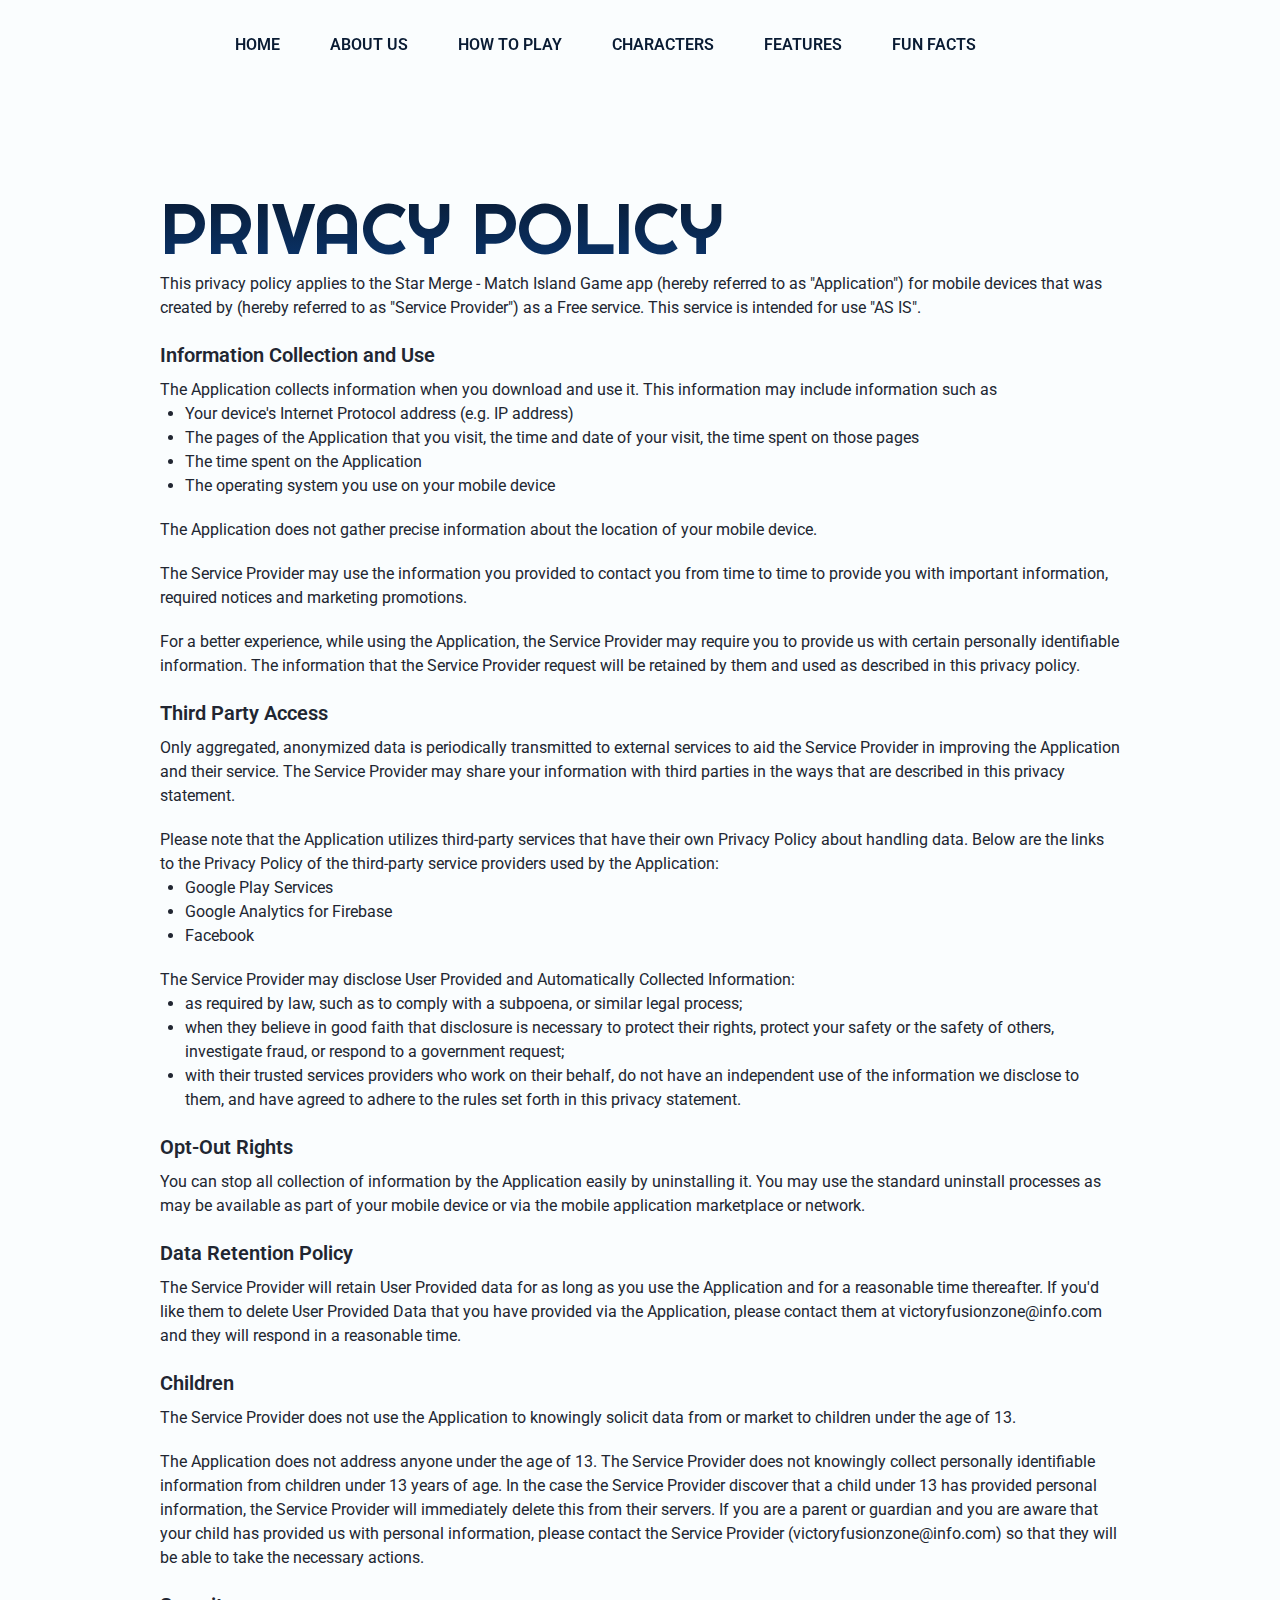
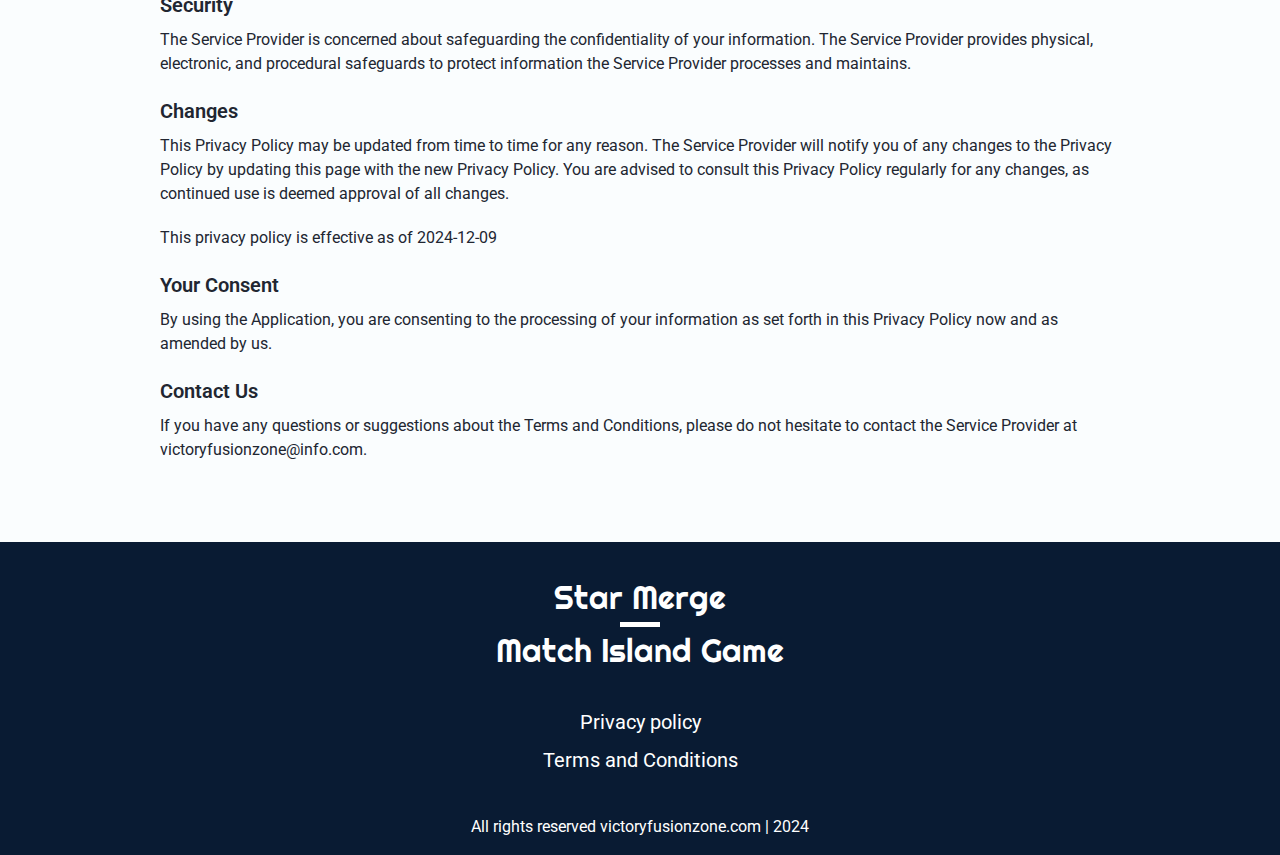
<file: policy.html>
<!DOCTYPE html>
<html lang="en">
  <head>
    <meta charset="UTF-8" />
    <meta name="viewport" content="width=device-width, initial-scale=1.0" />
    <title>Star Merge - Match Island Game</title>
    <link rel="icon" href="image/500.png" />
    <link rel="stylesheet" type="text/css" href="slick/slick.css" />
    <link rel="stylesheet" href="css/main.css" />
    <link href="https://unpkg.com/aos@2.3.1/dist/aos.css" rel="stylesheet" />
  </head>

  <body class="back">
    <header class="header">
      <div class="header__background"></div>
      <nav class="navigation">
        <ul class="navigation__list">
          <li class="navigation__item">
            <a href="/" class="navigation__link"
              ><img href="/" class="header-title navigation-img" alt=""
            /></a>
          </li>
          <li class="navigation__item">
            <a href="/" class="navigation__link">Home</a>
          </li>
          <li class="navigation__item">
            <a href="/#about" class="navigation__link">About Us</a>
          </li>
          <li class="navigation__item">
            <a href="/#how" class="navigation__link">How to Play</a>
          </li>
          <li class="navigation__item">
            <a href="/#characters" class="navigation__link">Characters</a>
          </li>
          <li class="navigation__item">
            <a href="/#features" class="navigation__link">Features</a>
          </li>
          <li class="navigation__item">
            <a href="/#why" class="navigation__link">Fun Facts</a>
          </li>
          <li class="navigation__item">
            <a class="navigation__link navigation__item-desk" href="policy.html"
              >Privacy policy</a
            >
          </li>
          <li class="navigation__item">
            <a class="navigation__link navigation__item-desk" href="terms.html"
              >Terms and Conditions</a
            >
          </li>
        </ul>

        <div class="header__button-wrapper policy-terms-header__button-wrapper">
          <a href="/" class="policy-terms-header__icon--menu"
            ><img href="/" class="header-title" alt=""
          /></a>

          <button type="button" class="header__icon-button" data-menu-button>
            <img
              class="header__icon header__icon--menu"
              src="image/header/Menu.png"
              alt=""
            />

            <img
              class="header__icon header__icon--close close"
              src="image/header/Arrow (2).png"
              alt=""
            />
          </button>
        </div>
      </nav>
    </header>

    <main class="policy">
      <section>
        <div class="policy-terms-container">
          <p class="policy-terms-title">Privacy Policy</p>

          <p class="policy-terms-texts">
            This privacy policy applies to the Star Merge - Match Island Game
            app (hereby referred to as "Application") for mobile devices that
            was created by (hereby referred to as "Service Provider") as a Free
            service. This service is intended for use "AS IS".
          </p>
          <p class="policy-terms-text">Information Collection and Use</p>
          <p class="policy-terms-texts">
            The Application collects information when you download and use it.
            This information may include information such as
          </p>

          <ul class="terms-lists">
            <li>Your device's Internet Protocol address (e.g. IP address)</li>
            <li>
              The pages of the Application that you visit, the time and date of
              your visit, the time spent on those pages
            </li>
            <li>The time spent on the Application</li>
            <li>The operating system you use on your mobile device</li>
          </ul>
          <p class="policy-terms-text-one">
            The Application does not gather precise information about the
            location of your mobile device.
          </p>

          <p class="policy-terms-text-one">
            The Service Provider may use the information you provided to contact
            you from time to time to provide you with important information,
            required notices and marketing promotions.
          </p>
          <p class="policy-terms-text-one">
            For a better experience, while using the Application, the Service
            Provider may require you to provide us with certain personally
            identifiable information. The information that the Service Provider
            request will be retained by them and used as described in this
            privacy policy.
          </p>

          <p class="policy-terms-text">Third Party Access</p>

          <p class="policy-terms-texts">
            Only aggregated, anonymized data is periodically transmitted to
            external services to aid the Service Provider in improving the
            Application and their service. The Service Provider may share your
            information with third parties in the ways that are described in
            this privacy statement.
          </p>

          <p class="policy-terms-text-one">
            Please note that the Application utilizes third-party services that
            have their own Privacy Policy about handling data. Below are the
            links to the Privacy Policy of the third-party service providers
            used by the Application:
          </p>
          <ul class="terms-lists">
            <li>
              <a
                class="email-link-color"
                href="https://policies.google.com/privacy"
                target="_blank"
                rel=""
                >Google Play Services
              </a>
            </li>
            <li>
              <a
                class="email-link-color"
                href="https://firebase.google.com/support/privacy"
                target="_blank"
                rel=""
                >Google Analytics for Firebase
              </a>
            </li>
            <li>
              <a
                class="email-link-color"
                href="https://www.facebook.com/about/privacy/update/printable"
                target="_blank"
                rel=""
                >Facebook
              </a>
            </li>
          </ul>

          <p class="policy-terms-text-one">
            The Service Provider may disclose User Provided and Automatically
            Collected Information:
          </p>
          <ul class="terms-lists">
            <li>
              as required by law, such as to comply with a subpoena, or similar
              legal process;
            </li>
            <li>
              when they believe in good faith that disclosure is necessary to
              protect their rights, protect your safety or the safety of others,
              investigate fraud, or respond to a government request;
            </li>
            <li>
              with their trusted services providers who work on their behalf, do
              not have an independent use of the information we disclose to
              them, and have agreed to adhere to the rules set forth in this
              privacy statement.
            </li>
          </ul>

          <h2 class="policy-terms-text">Opt-Out Rights</h2>
          <p class="policy-terms-texts">
            You can stop all collection of information by the Application easily
            by uninstalling it. You may use the standard uninstall processes as
            may be available as part of your mobile device or via the mobile
            application marketplace or network.
          </p>

          <h2 class="policy-terms-text">Data Retention Policy</h2>
          <p class="policy-terms-texts">
            The Service Provider will retain User Provided data for as long as
            you use the Application and for a reasonable time thereafter. If
            you'd like them to delete User Provided Data that you have provided
            via the Application, please contact them at
            victoryfusionzone@info.com and they will respond in a reasonable
            time.
          </p>
          <h2 class="policy-terms-text">Children</h2>
          <p class="policy-terms-texts">
            The Service Provider does not use the Application to knowingly
            solicit data from or market to children under the age of 13.
          </p>

          <p class="policy-terms-text-one">
            The Application does not address anyone under the age of 13. The
            Service Provider does not knowingly collect personally identifiable
            information from children under 13 years of age. In the case the
            Service Provider discover that a child under 13 has provided
            personal information, the Service Provider will immediately delete
            this from their servers. If you are a parent or guardian and you are
            aware that your child has provided us with personal information,
            please contact the Service Provider (victoryfusionzone@info.com) so
            that they will be able to take the necessary actions.
          </p>
          <h2 class="policy-terms-text">Security</h2>
          <p class="policy-terms-texts">
            The Service Provider is concerned about safeguarding the
            confidentiality of your information. The Service Provider provides
            physical, electronic, and procedural safeguards to protect
            information the Service Provider processes and maintains.
          </p>
          <h2 class="policy-terms-text">Changes</h2>
          <p class="policy-terms-texts">
            This Privacy Policy may be updated from time to time for any reason.
            The Service Provider will notify you of any changes to the Privacy
            Policy by updating this page with the new Privacy Policy. You are
            advised to consult this Privacy Policy regularly for any changes, as
            continued use is deemed approval of all changes.
          </p>

          <p class="policy-terms-text-one">
            This privacy policy is effective as of 2024-12-09
          </p>
          <h2 class="policy-terms-text">Your Consent</h2>
          <p class="policy-terms-texts">
            By using the Application, you are consenting to the processing of
            your information as set forth in this Privacy Policy now and as
            amended by us.
          </p>
          <h2 class="policy-terms-text">Contact Us</h2>
          <p class="policy-terms-texts">
            If you have any questions or suggestions about the Terms and
            Conditions, please do not hesitate to contact the Service Provider
            at
            <a class="email-link" href="mailto:victoryfusionzone@info.com"
              >victoryfusionzone@info.com</a
            >.
          </p>
        </div>
      </section>
    </main>

    <footer class="footer">
      <div class="footer-container">
        <div>
          <p class="footer-container-text">Star Merge</p>
          <div class="footer-container-texts"></div>
          <p class="footer-container-text">Match Island Game</p>
        </div>
        <div class="footer-wrapper">
          <a class="footer-text" href="policy.html">Privacy policy</a>
          <a class="footer-text" href="terms.html">Terms and Conditions</a>
        </div>
        <p class="footer-copyright">
          All rights reserved victoryfusionzone.com | 2024
        </p>
      </div>
    </footer>
    <script src="js/mobile-menu.js"></script>
  </body>
</html>
</file>
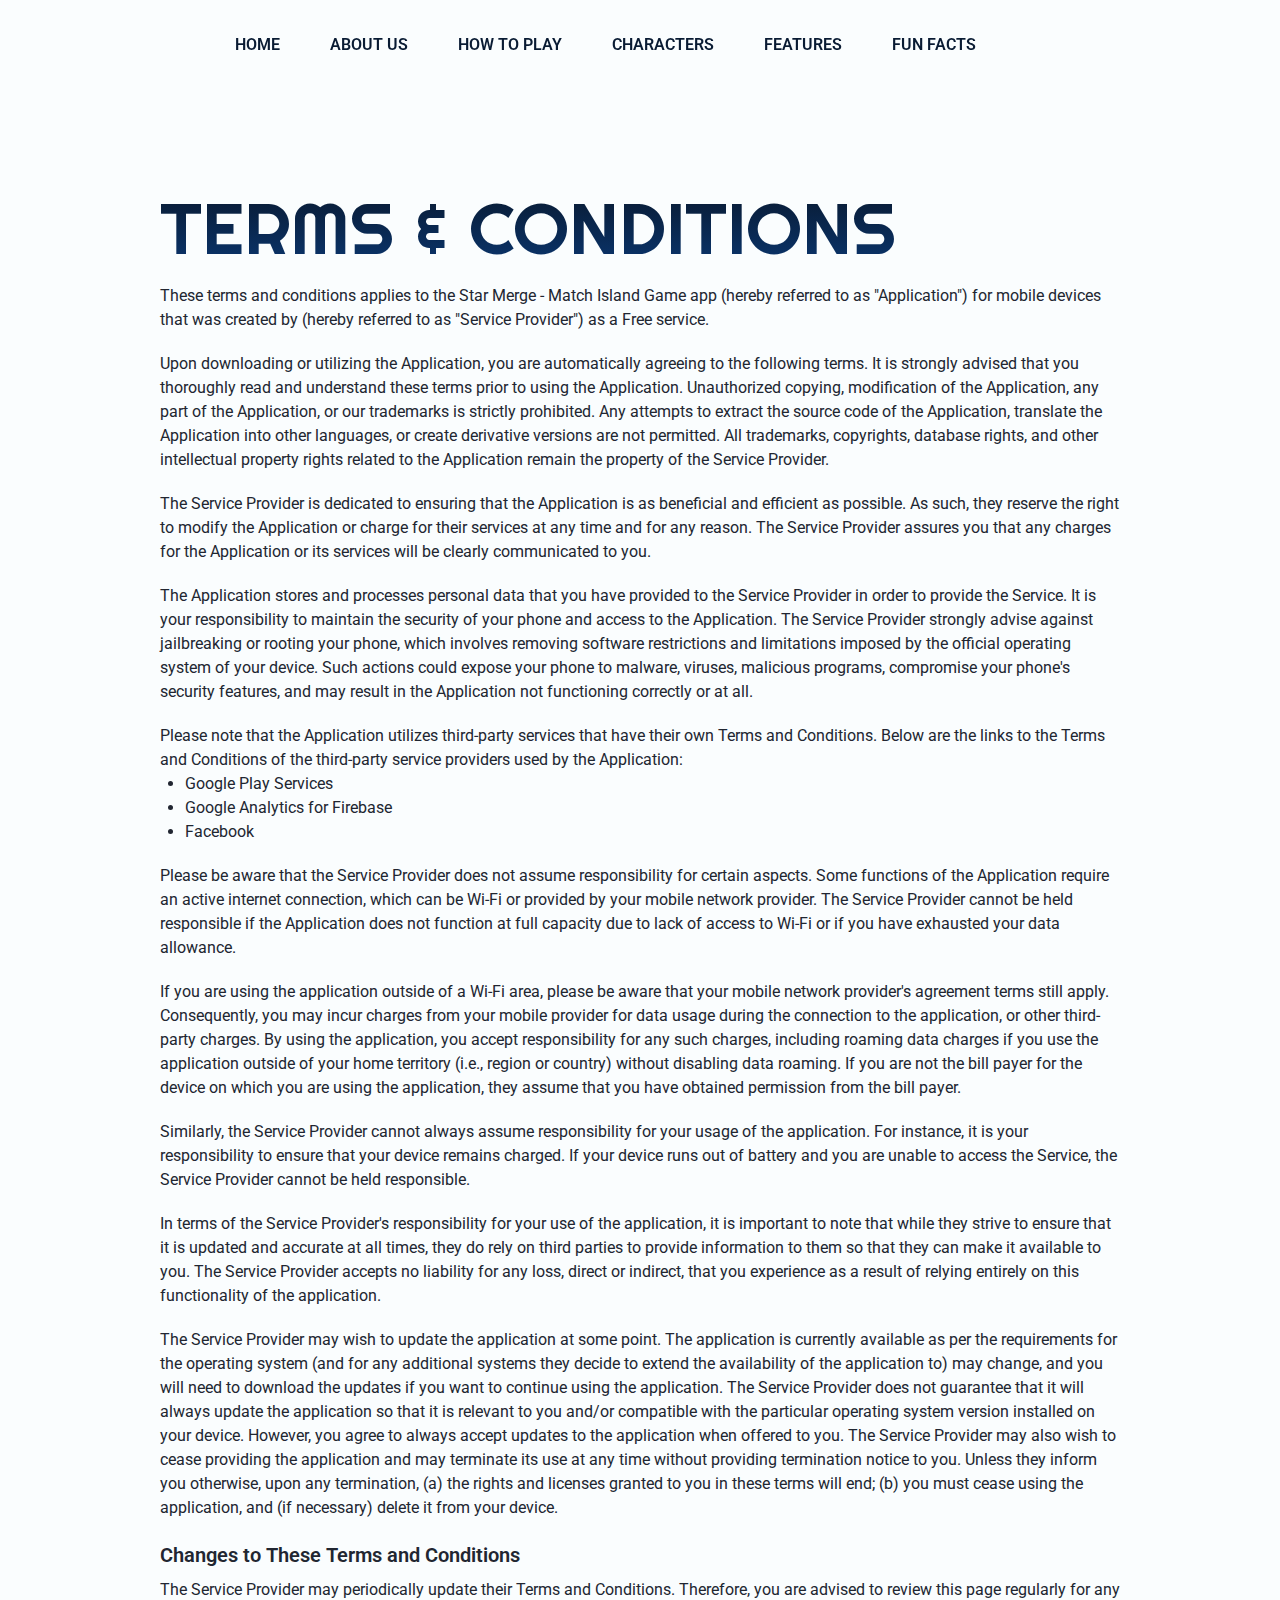
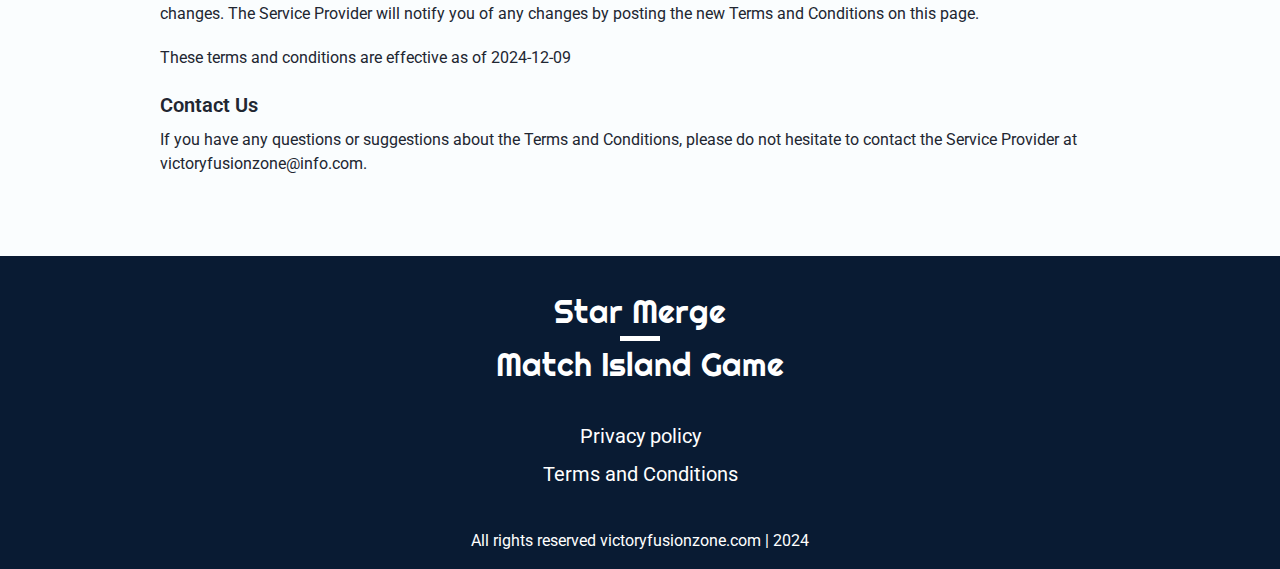
<file: terms.html>
<!DOCTYPE html>
<html lang="en">
  <head>
    <meta charset="UTF-8" />
    <meta name="viewport" content="width=device-width, initial-scale=1.0" />
    <title>Star Merge - Match Island Game</title>
    <link rel="icon" href="image/500.png" />
    <link rel="stylesheet" type="text/css" href="slick/slick.css" />
    <link rel="stylesheet" href="css/main.css" />
    <link href="https://unpkg.com/aos@2.3.1/dist/aos.css" rel="stylesheet" />
  </head>

  <body class="back">
    <header class="header">
      <div class="header__background"></div>
      <nav class="navigation">
        <ul class="navigation__list">
          <li class="navigation__item">
            <a href="/" class="navigation__link"
              ><img href="/" class="header-title navigation-img" alt=""
            /></a>
          </li>
          <li class="navigation__item">
            <a href="/" class="navigation__link">Home</a>
          </li>
          <li class="navigation__item">
            <a href="/#about" class="navigation__link">About Us</a>
          </li>
          <li class="navigation__item">
            <a href="/#how" class="navigation__link">How to Play</a>
          </li>
          <li class="navigation__item">
            <a href="/#characters" class="navigation__link">Characters</a>
          </li>
          <li class="navigation__item">
            <a href="/#features" class="navigation__link">Features</a>
          </li>
          <li class="navigation__item">
            <a href="/#why" class="navigation__link">Fun Facts</a>
          </li>
          <li class="navigation__item">
            <a class="navigation__link navigation__item-desk" href="policy.html"
              >Privacy policy</a
            >
          </li>
          <li class="navigation__item">
            <a class="navigation__link navigation__item-desk" href="terms.html"
              >Terms and Conditions</a
            >
          </li>
        </ul>

        <div class="header__button-wrapper policy-terms-header__button-wrapper">
          <a href="/" class="policy-terms-header__icon--menu"
            ><img href="/" class="header-title" alt=""
          /></a>

          <button type="button" class="header__icon-button" data-menu-button>
            <img
              class="header__icon header__icon--menu"
              src="image/header/Menu.png"
              alt=""
            />

            <img
              class="header__icon header__icon--close close"
              src="image/header/Arrow (2).png"
              alt=""
            />
          </button>
        </div>
      </nav>
    </header>

    <main class="policy">
      <section>
        <div class="policy-terms-container">
          <h2 class="policy-terms-title">Terms & Conditions</h2>

          <p class="policy-terms-text-one">
            These terms and conditions applies to the Star Merge - Match Island
            Game app (hereby referred to as "Application") for mobile devices
            that was created by (hereby referred to as "Service Provider") as a
            Free service.
          </p>

          <p class="policy-terms-text-one">
            Upon downloading or utilizing the Application, you are automatically
            agreeing to the following terms. It is strongly advised that you
            thoroughly read and understand these terms prior to using the
            Application. Unauthorized copying, modification of the Application,
            any part of the Application, or our trademarks is strictly
            prohibited. Any attempts to extract the source code of the
            Application, translate the Application into other languages, or
            create derivative versions are not permitted. All trademarks,
            copyrights, database rights, and other intellectual property rights
            related to the Application remain the property of the Service
            Provider.
          </p>

          <p class="policy-terms-text-one">
            The Service Provider is dedicated to ensuring that the Application
            is as beneficial and efficient as possible. As such, they reserve
            the right to modify the Application or charge for their services at
            any time and for any reason. The Service Provider assures you that
            any charges for the Application or its services will be clearly
            communicated to you.
          </p>
          <p class="policy-terms-text-one">
            The Application stores and processes personal data that you have
            provided to the Service Provider in order to provide the Service. It
            is your responsibility to maintain the security of your phone and
            access to the Application. The Service Provider strongly advise
            against jailbreaking or rooting your phone, which involves removing
            software restrictions and limitations imposed by the official
            operating system of your device. Such actions could expose your
            phone to malware, viruses, malicious programs, compromise your
            phone's security features, and may result in the Application not
            functioning correctly or at all.
          </p>
          <p class="policy-terms-text-one">
            Please note that the Application utilizes third-party services that
            have their own Terms and Conditions. Below are the links to the
            Terms and Conditions of the third-party service providers used by
            the Application:
          </p>
          <ul class="terms-lists">
            <li>
              <a
                class="email-link-color"
                href="https://policies.google.com/privacy"
                target="_blank"
                rel=""
                >Google Play Services
              </a>
            </li>
            <li>
              <a
                class="email-link-color"
                href="https://firebase.google.com/support/privacy"
                target="_blank"
                rel=""
                >Google Analytics for Firebase
              </a>
            </li>
            <li>
              <a
                class="email-link-color"
                href="https://www.facebook.com/about/privacy/update/printable"
                target="_blank"
                rel=""
                >Facebook
              </a>
            </li>
          </ul>

          <p class="policy-terms-text-one">
            Please be aware that the Service Provider does not assume
            responsibility for certain aspects. Some functions of the
            Application require an active internet connection, which can be
            Wi-Fi or provided by your mobile network provider. The Service
            Provider cannot be held responsible if the Application does not
            function at full capacity due to lack of access to Wi-Fi or if you
            have exhausted your data allowance.
          </p>

          <p class="policy-terms-text-one">
            If you are using the application outside of a Wi-Fi area, please be
            aware that your mobile network provider's agreement terms still
            apply. Consequently, you may incur charges from your mobile provider
            for data usage during the connection to the application, or other
            third-party charges. By using the application, you accept
            responsibility for any such charges, including roaming data charges
            if you use the application outside of your home territory (i.e.,
            region or country) without disabling data roaming. If you are not
            the bill payer for the device on which you are using the
            application, they assume that you have obtained permission from the
            bill payer.
          </p>

          <p class="policy-terms-text-one">
            Similarly, the Service Provider cannot always assume responsibility
            for your usage of the application. For instance, it is your
            responsibility to ensure that your device remains charged. If your
            device runs out of battery and you are unable to access the Service,
            the Service Provider cannot be held responsible.
          </p>

          <p class="policy-terms-text-one">
            In terms of the Service Provider's responsibility for your use of
            the application, it is important to note that while they strive to
            ensure that it is updated and accurate at all times, they do rely on
            third parties to provide information to them so that they can make
            it available to you. The Service Provider accepts no liability for
            any loss, direct or indirect, that you experience as a result of
            relying entirely on this functionality of the application.
          </p>

          <p class="policy-terms-text-one">
            The Service Provider may wish to update the application at some
            point. The application is currently available as per the
            requirements for the operating system (and for any additional
            systems they decide to extend the availability of the application
            to) may change, and you will need to download the updates if you
            want to continue using the application. The Service Provider does
            not guarantee that it will always update the application so that it
            is relevant to you and/or compatible with the particular operating
            system version installed on your device. However, you agree to
            always accept updates to the application when offered to you. The
            Service Provider may also wish to cease providing the application
            and may terminate its use at any time without providing termination
            notice to you. Unless they inform you otherwise, upon any
            termination, (a) the rights and licenses granted to you in these
            terms will end; (b) you must cease using the application, and (if
            necessary) delete it from your device.
          </p>
          <h2 class="policy-terms-text">
            Changes to These Terms and Conditions
          </h2>
          <p class="policy-terms-texts">
            The Service Provider may periodically update their Terms and
            Conditions. Therefore, you are advised to review this page regularly
            for any changes. The Service Provider will notify you of any changes
            by posting the new Terms and Conditions on this page.
          </p>

          <p class="policy-terms-text-one">
            These terms and conditions are effective as of 2024-12-09
          </p>
          <h2 class="policy-terms-text">Contact Us</h2>
          <p class="policy-terms-texts">
            If you have any questions or suggestions about the Terms and
            Conditions, please do not hesitate to contact the Service Provider
            at
            <a class="email-link" href="mailto:victoryfusionzone@info.com"
              >victoryfusionzone@info.com</a
            >.
          </p>
        </div>
      </section>
    </main>

    <footer class="footer">
      <div class="footer-container">
        <div>
          <p class="footer-container-text">Star Merge</p>
          <div class="footer-container-texts"></div>
          <p class="footer-container-text">Match Island Game</p>
        </div>
        <div class="footer-wrapper">
          <a class="footer-text" href="policy.html">Privacy policy</a>
          <a class="footer-text" href="terms.html">Terms and Conditions</a>
        </div>
        <p class="footer-copyright">
          All rights reserved victoryfusionzone.com | 2024
        </p>
      </div>
    </footer>
    <script src="js/mobile-menu.js"></script>
  </body>
</html>
</file>
<file: css/main.css>
@import url("https://fonts.googleapis.com/css2?family=Righteous&family=Roboto:ital,wght@0,100..900;1,100..900&display=swap");

:root {
}

* {
  -webkit-box-sizing: border-box;
  box-sizing: border-box;
}

html {
  scroll-behavior: smooth;
  background: rgba(250, 253, 254, 1);
  color: rgba(33, 38, 49, 1);
}

body {
  margin: 0;
}

h1,
h2,
h3,
h4,
h5,
h6,
p {
  margin: 0;
}

ul,
ol {
  margin: 0;
  padding: 0;
  list-style: none;
}

img {
  display: block;
  height: auto;
}

.list {
  list-style: none;
}

button,
a {
  cursor: pointer;
}

.visually-hidden {
  position: absolute;
  width: 1px;
  height: 1px;
  margin: -1px;
  border: 0;
  padding: 0;

  white-space: nowrap;
  clip-path: inset(100%);
  clip: rect(0 0 0 0);
  overflow: hidden;
}

.button:hover {
  scale: 120%;
}

.header {
  position: fixed;
  width: 100%;
  z-index: 5;
  -webkit-transition: background-color 0.3s ease;
  transition: background-color 0.3s ease;
}

.header.is-open .header__background {
  left: 0;
}
.header__button-wrapper {
  margin-left: auto;
}
.header__icon {
  display: none;
}

.header__icon-button {
  display: -webkit-box;
  display: -ms-flexbox;
  display: flex;
  background-color: transparent;
  border: none;
  border-radius: 50%;
}

.header__icon--menu {
  display: block;
}

.header__icon-button.is-open .header__icon--menu {
  display: none;
}

.header__icon-button.is-open .header__icon--close {
  display: block;
}

.header {
  position: fixed;
  width: 100%;
  z-index: 5;
  background: transparent;
  display: flex;
  height: 64px;
}
.header__background {
  position: absolute;
  top: 0;
  right: 0;
  bottom: 0;
  left: 100%;

  z-index: -1;
  -webkit-transition: left 0.3s ease;
  transition: left 0.3s ease;
  background: #fff;
}
.header.is-open .header__background {
  left: 0;
}
.header__button-wrapper {
  margin-right: auto;
  display: flex;
  align-items: center;
  justify-content: end;
}
.policy-terms-header__button-wrapper {
  margin-right: auto;
  display: flex;
  align-items: center;
  justify-content: space-between;
}
.header__icon {
  display: none;
}
.header__icon-button {
  display: flex;
  background-color: transparent;
  border: none;
  border-radius: 50%;
}

.header__icon--menu {
  display: block;
}

.header__icon-button.is-open .header__icon--menu {
  display: none;
}

.header__icon-button.is-open .header__icon--close {
  display: block;
}

.navigation {
  display: -ms-flexbox;
  -webkit-box-orient: vertical;
  -webkit-box-direction: normal;
  -ms-flex-direction: column;
  flex-direction: column;
  -webkit-box-align: center;
  -ms-flex-align: center;
  align-items: center;
  -webkit-box-flex: 1;
  -ms-flex: 1;
  flex: 1;
  padding: 12px;
  position: relative;
}

.navigation__list {
  display: flex;
  flex-direction: column;

  align-items: start;

  top: 130px;
  position: absolute;
  top: 100%;
  right: -100%;
  width: 100%;
  height: 557px;
  -webkit-transition: 0.3s;
  transition: 0.3s;
  z-index: 999;

  padding: 0px 32px;

  border-radius: 0px 0px 20px 20px;
  gap: 32px;
  background: #fff;
}
.navigation__list.is-open {
  right: 0;
}
.navigation__link {
  font-family: Roboto;
  font-size: 16px;
  font-weight: 600;
  line-height: 24px;
  text-align: left;
  text-underline-position: from-font;
  text-decoration-skip-ink: none;
  text-transform: uppercase;
  text-decoration: none;
  color: rgba(9, 27, 51, 1);
}

.header.is-open {
  background-color: transparent;
}
.navigation-img {
  display: none;
}

@media screen and (min-width: 1200px) {
  .navigation-img {
    display: flex;
  }

  .header {
    width: 100%;

    height: 90px;
    padding: 10px 20px 10px 0;
    display: flex;
    align-items: center;
    justify-content: center;

    z-index: 1000;
  }
  .header__background {
  }

  .header__icon-button {
    display: none;
  }

  .navigation {
    display: flex;

    flex-direction: row;

    flex: 1;
    padding: 0;

    width: 1440px;
    margin: auto;
  }
  .navigation__list {
    background-color: transparent;
    flex-direction: row;
    display: flex;
    position: static;
    width: 1440px;
    margin: auto;

    padding-block: 0;
    flex: 1;
    gap: 50px;
    height: 0px;
    display: flex;
    justify-content: center;
    align-items: center;
    justify-content: center;
  }
  .navigation__link {
    font-family: Roboto;
    font-size: 16px;
    font-weight: 600;
    line-height: 24px;
    text-align: left;
    text-underline-position: from-font;
    text-decoration-skip-ink: none;

    text-decoration: none;
  }

  .navigation__item-desk {
    display: none;
  }
}

.home {
  width: 375px;
  height: 704px;

  padding: 152px 16px 0px;
  background-repeat: no-repeat;
  background-size: cover;
  background-position: center;
  background-image: url("/image/home/Frame\ 15.png");
  margin: auto;
}

.home__container-top {
  display: flex;
  flex-direction: column;
  align-items: center;
}
.home-title {
  font-family: Righteous;
  font-size: 36px;
  font-weight: 400;
  line-height: 36px;
  text-align: center;
  text-underline-position: from-font;
  text-decoration-skip-ink: none;
  background: linear-gradient(180deg, #091b33 0%, #0a346b 100%);
  -webkit-background-clip: text;
  color: transparent;
}
.home-title-texts {
  margin: 8px auto;
  width: 38px;
  height: 4px;
  background: rgba(9, 27, 51, 1);
}
.home-text {
  font-family: Roboto;
  font-size: 16px;
  font-weight: 500;
  line-height: 24px;
  text-align: center;
  text-underline-position: from-font;
  text-decoration-skip-ink: none;

  padding: 32px 0 40px;
}
.home-img {
  display: none;
}
@media screen and (min-width: 1200px) {
  .home {
    width: 1440px;
    height: auto;
    background-image: none;
    padding: 224px 0px 0 160px;

    margin: auto;
  }

  .home__container-top {
    display: flex;
    flex-direction: column;
    align-items: start;
  }
  .home-title {
    font-family: Righteous;
    font-size: 72px;
    font-weight: 400;
    line-height: 72px;
    text-align: center;
    text-underline-position: from-font;
    text-decoration-skip-ink: none;
  }
  .home-title-texts {
    display: none;
  }
  .home-text {
    font-family: Roboto;
    font-size: 20px;
    font-weight: 500;
    line-height: 30px;
    text-align: left;
    text-underline-position: from-font;
    text-decoration-skip-ink: none;
    width: 548px;

    padding: 19px 0 108px;
  }
  .home-img {
    display: flex;
    margin-left: 530px;
    margin-top: -220px;
  }
}
.why {
  width: 375px;

  margin: auto;
  padding: 40px 16px 0;
}

.why-list {
  padding-top: 40px;
  margin: auto;
  display: flex;
  flex-direction: column;
}
.why-item {
  width: 343px;
  height: 316px;
  padding: 32px;
  border-radius: 24px;
  border: 4px;
  background: rgba(255, 255, 255, 1);
  border: 4px solid rgba(239, 241, 247, 1);
}
.why-img {
  margin: auto;
}
.why-text-bold {
  font-family: Roboto;
  font-size: 20px;
  font-weight: 700;
  line-height: 20px;
  text-align: center;
  text-underline-position: from-font;
  text-decoration-skip-ink: none;
  padding: 32px 0 8px;
}
.why-text {
  font-family: Roboto;
  font-size: 16px;
  font-weight: 400;
  line-height: 24px;
  text-align: center;
  text-underline-position: from-font;
  text-decoration-skip-ink: none;
  color: rgba(70, 78, 98, 1);
}
.why-image {
  width: 295px;
  height: 310px;
  margin: auto;
}
@media screen and (min-width: 1200px) {
  .why {
    width: 1440px;

    margin: auto;
    padding: 64px 12px 0 160px;
  }
  .why-container {
    display: flex;
    gap: 200px;
    align-items: end;
  }
  .why-list {
    padding-top: 40px;
    margin: auto;
    display: flex;
    flex-direction: row;
    flex-wrap: wrap;
    width: 548px;
    margin-bottom: 72px;
  }
  .why-item {
    width: 274px;
    height: 340px;
    border-radius: 24px 0px 0px 0px;
  }
  .why-item-two {
    width: 548px;
    height: auto;

    border-radius: 0px 0px 24px 24px;
  }
  .why-item-three {
    border-radius: 0px 24px 0px 0px;
  }
  .why-img {
    margin: auto;
  }

  .why-image {
    width: 505px;
    height: 532px;

    margin: 0;
  }
}

.about {
  padding: 40px 16px;
  margin: auto;
  width: 375px;
}

.about-title {
  font-family: Righteous;
  font-size: 32px;
  font-weight: 400;
  line-height: 32px;
  text-align: center;
  text-underline-position: from-font;
  text-decoration-skip-ink: none;

  background: linear-gradient(180deg, #091b33 0%, #0a346b 100%);
  -webkit-background-clip: text;
  color: transparent;
}

.about-text {
  font-family: Roboto;
  font-size: 20px;
  font-weight: 400;
  line-height: 30px;
  text-align: center;
  text-underline-position: from-font;
  text-decoration-skip-ink: none;

  padding: 40px 0px 0;
}
.about-text-bold {
  font-family: Roboto;
  font-size: 20px;
  font-weight: 600;
  line-height: 30px;
  text-align: center;
  text-underline-position: from-font;
  text-decoration-skip-ink: none;
}
@media screen and (min-width: 1200px) {
  .about {
    padding: 128px 446px 64px;
    margin: auto;
    width: 1440px;
  }

  .about-title {
    font-family: Righteous;
    font-size: 72px;
    font-weight: 400;
    line-height: 72px;
    text-align: center;
    text-underline-position: from-font;
    text-decoration-skip-ink: none;
  }

  .about-text {
    font-family: Roboto;
    font-size: 20px;
    font-weight: 400;
    line-height: 30px;
    text-align: center;
    text-underline-position: from-font;
    text-decoration-skip-ink: none;

    padding: 40px 0 0;
  }
  .about-text-bold {
    font-family: Roboto;
    font-size: 20px;
    font-weight: 600;
    line-height: 30px;
    text-align: center;
    text-underline-position: from-font;
    text-decoration-skip-ink: none;
  }
}
.how {
  width: 375px;

  margin: auto;
  padding: 40px 16px;
}

.how-list {
  padding-top: 40px;
  padding-bottom: 16px;
}
.how-item {
  width: 262px;
  height: 324px;

  padding: 24px;
}
.how-img {
  margin: auto;
}
.how-text-bold {
  padding: 32px 0 8px;
  font-family: Roboto;
  font-size: 20px;
  font-weight: 700;
  line-height: 20px;
  text-align: center;
  text-underline-position: from-font;
  text-decoration-skip-ink: none;
  color: rgba(33, 38, 49, 1);
}
.how-text {
  font-family: Roboto;
  font-size: 16px;
  font-weight: 400;
  line-height: 24px;
  text-align: center;
  text-underline-position: from-font;
  text-decoration-skip-ink: none;
  color: rgba(70, 78, 98, 1);
}
.how-image {
  width: 205px;
  height: 342px;
  margin: auto;
  margin-top: 20px;
}
.gallery-button-container {
  display: flex;
  align-items: center;
  justify-content: center;
  gap: 40px;
}

.gallery-button {
  background-color: transparent;
  border: none;
  padding: 0;
  -webkit-transition: scale 0.3s ease;
  transition: scale 0.3s ease;
}

.gallery-button:hover {
  scale: 120%;
}
@media screen and (min-width: 1200px) {
  .how {
    width: 1440px;

    margin: auto;
    padding: 64px 69px;
  }

  .how-list {
    padding-top: 40px;
    padding-bottom: 16px;
    width: 900px;
  }

  .how-image {
    width: 335px;
    height: 560px;

    margin: 0;
  }
  .about-container {
    display: flex;
    flex-direction: row-reverse;
    gap: 42px;
  }
}

.characters {
  padding: 40px 16px;
  margin: auto;
  width: 375px;
}

.characters-list {
  display: flex;
  flex-direction: column;
  padding-top: 72px;
}
.characters-item {
  background: rgba(255, 255, 255, 1);
  border: 4px solid rgba(239, 241, 247, 1);
  width: 343px;
  height: 418px;
  padding: 32px 40px 32px 40px;
  border-radius: 24px;
  border: 4px;
}
.characters-img {
  margin: auto;
}
.characters-text-bold {
  font-family: Roboto;
  font-size: 24px;
  font-weight: 700;
  line-height: 24px;
  text-align: center;
  text-underline-position: from-font;
  text-decoration-skip-ink: none;
  padding: 32px 0 16px;
}
.characters-text {
  font-family: Roboto;
  font-size: 16px;
  font-weight: 400;
  line-height: 24px;
  text-align: center;
  text-underline-position: from-font;
  text-decoration-skip-ink: none;
  color: rgba(70, 78, 98, 1);
}

@media screen and (min-width: 1200px) {
  .characters {
    padding: 64px 160px;
    margin: auto;
    width: 1440px;
  }
  .characters-list {
    display: flex;
    flex-direction: row;
    flex-wrap: wrap;
    padding-top: 40px;
  }
  .characters-item {
    width: 560px;
    height: 400px;
    padding: 24px 40px;
  }
}

.features {
  width: 375px;

  margin: auto;
  padding: 40px 16px;
}

.features-list {
  padding-top: 40px;
  margin: auto;
  display: flex;
  flex-direction: column;

  gap: 24px;
}
.features-item {
  display: flex;

  gap: 16px;
  align-items: start;
}

.features-text-bold {
  font-family: Roboto;
  font-size: 24px;
  font-weight: 700;
  line-height: 24px;
  text-align: left;
  text-underline-position: from-font;
  text-decoration-skip-ink: none;
}
.features-text {
  font-family: Roboto;
  font-size: 16px;
  font-weight: 400;
  line-height: 24px;
  text-align: left;
  text-underline-position: from-font;
  text-decoration-skip-ink: none;
  color: rgba(70, 78, 98, 1);
  padding-top: 8px;
}

@media screen and (min-width: 1200px) {
  .features {
    width: 1440px;

    margin: auto;
    padding: 64px 255px;
  }

  .features-list {
    padding-top: 40px;
    margin: auto;
    display: flex;
    flex-direction: column;

    gap: 32px;
  }
  .features-item {
    display: flex;
    width: 548px;
    margin: auto;
    gap: 24px;
    align-items: start;
  }
}
.footer {
  background: rgba(9, 27, 51, 1);

  color: #ffffff;
  padding: 40px 0px 16px;
}
.footer-container {
  display: flex;
  flex-direction: column;
  justify-content: center;
  align-items: center;
  gap: 40px;
}
.footer-container-text {
  font-family: Righteous;
  font-size: 32px;
  font-weight: 400;
  line-height: 32px;
  text-align: center;
  text-underline-position: from-font;
  text-decoration-skip-ink: none;
}
.footer-container-texts {
  width: 40px;
  height: 5px;
  background: rgba(255, 255, 255, 1);
  margin: 8px auto;
}
.footer-wrapper {
  display: flex;
  flex-direction: column;
  align-items: center;
  gap: 8px;
}
.footer-text {
  font-family: Roboto;
  font-size: 20px;
  font-weight: 400;
  line-height: 30px;
  text-align: left;
  text-underline-position: from-font;
  text-decoration-skip-ink: none;

  text-decoration: none;
  color: #ffffff;
}

.footer-copyright {
  font-family: Roboto;
  font-size: 16px;
  font-weight: 400;
  line-height: 24px;
  text-align: center;
  text-underline-position: from-font;
  text-decoration-skip-ink: none;
}

@media screen and (min-width: 1200px) {
  .footer {
    padding: 40px 0px 16px;
  }
}
.policy-terms-container {
  flex-direction: column;
  align-items: start;
  padding: 152px 16px 140px;
}
.policy-terms-title {
  font-family: Righteous;
  font-size: 40px;
  font-weight: 400;
  line-height: 40px;
  text-align: left;
  text-underline-position: from-font;
  text-decoration-skip-ink: none;
  background: linear-gradient(180deg, #091b33 0%, #0a346b 100%);

  -webkit-background-clip: text;
  color: transparent;
  text-transform: uppercase;
}

.policy-terms-text {
  font-family: Roboto;
  font-size: 20px;
  font-weight: 600;
  line-height: 30px;
  text-align: left;
  text-underline-position: from-font;
  text-decoration-skip-ink: none;

  padding-top: 20px;
}
.policy-terms-texts {
  font-family: Roboto;
  font-size: 16px;
  font-weight: 400;
  line-height: 24px;
  text-align: left;
  text-underline-position: from-font;
  text-decoration-skip-ink: none;

  padding-top: 8px;
}
.policy-terms-text-one {
  font-family: Roboto;
  font-size: 16px;
  font-weight: 400;
  line-height: 24px;
  text-align: left;
  text-underline-position: from-font;
  text-decoration-skip-ink: none;

  padding-top: 20px;
}

.terms-list {
  list-style-type: disc;

  padding: 20px 0 20px 25px;
  font-family: Roboto;
  font-size: 16px;
  font-weight: 400;
  line-height: 24px;
  text-align: left;
  text-underline-position: from-font;
  text-decoration-skip-ink: none;

  display: flex;
  flex-direction: column;
}

.terms-lists {
  list-style-type: disc;

  padding-left: 25px;
  font-family: Roboto;
  font-size: 16px;
  font-weight: 400;
  line-height: 24px;
  text-align: left;
  text-underline-position: from-font;
  text-decoration-skip-ink: none;
}
.email-link {
  color: inherit;
  text-decoration: none;
}
.email-link-color {
  color: inherit;
  text-decoration: none;
}
@media screen and (min-width: 1200px) {
  .policy-terms-container {
    padding: 192px 160px 80px;
    align-items: start;
  }
  .policy-terms-title {
    font-family: Righteous;
    font-size: 72px;
    font-weight: 400;
    line-height: 72px;
    text-align: left;
    text-underline-position: from-font;
    text-decoration-skip-ink: none;
  }
}
</file>
